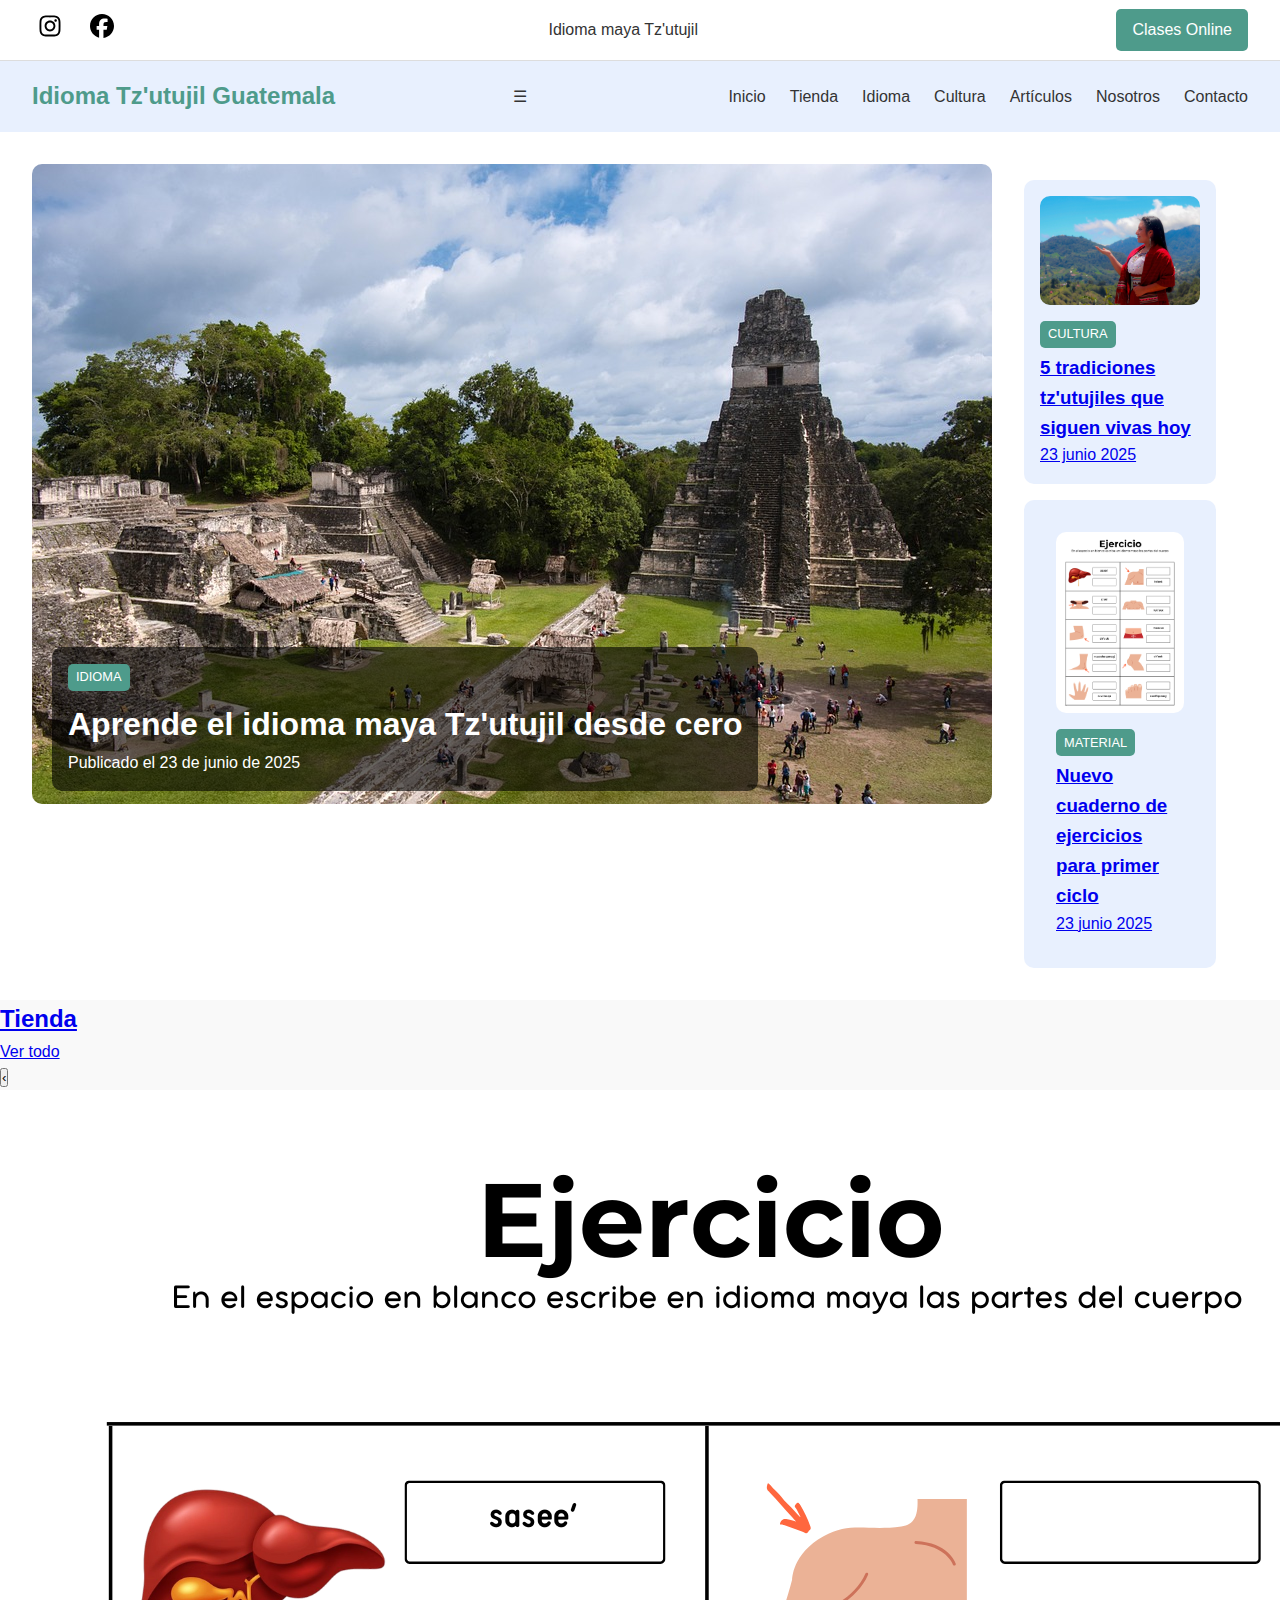
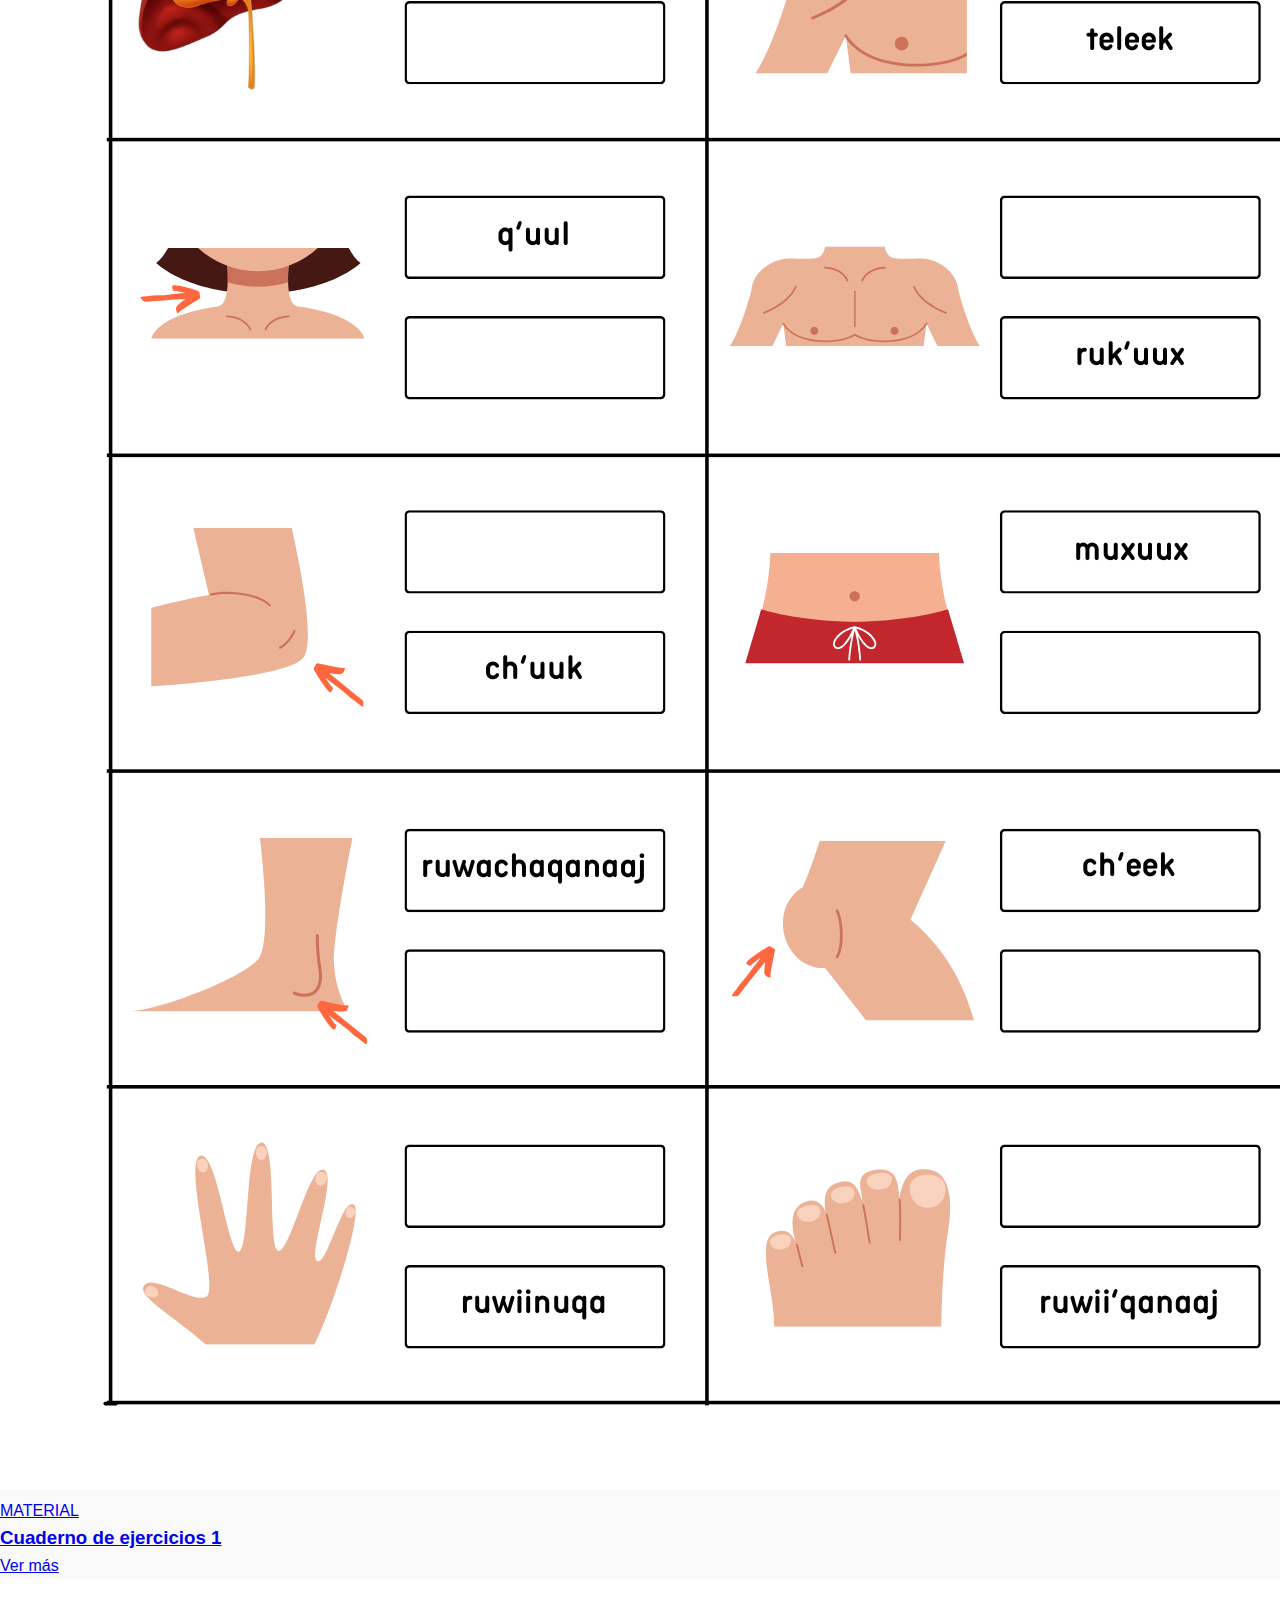
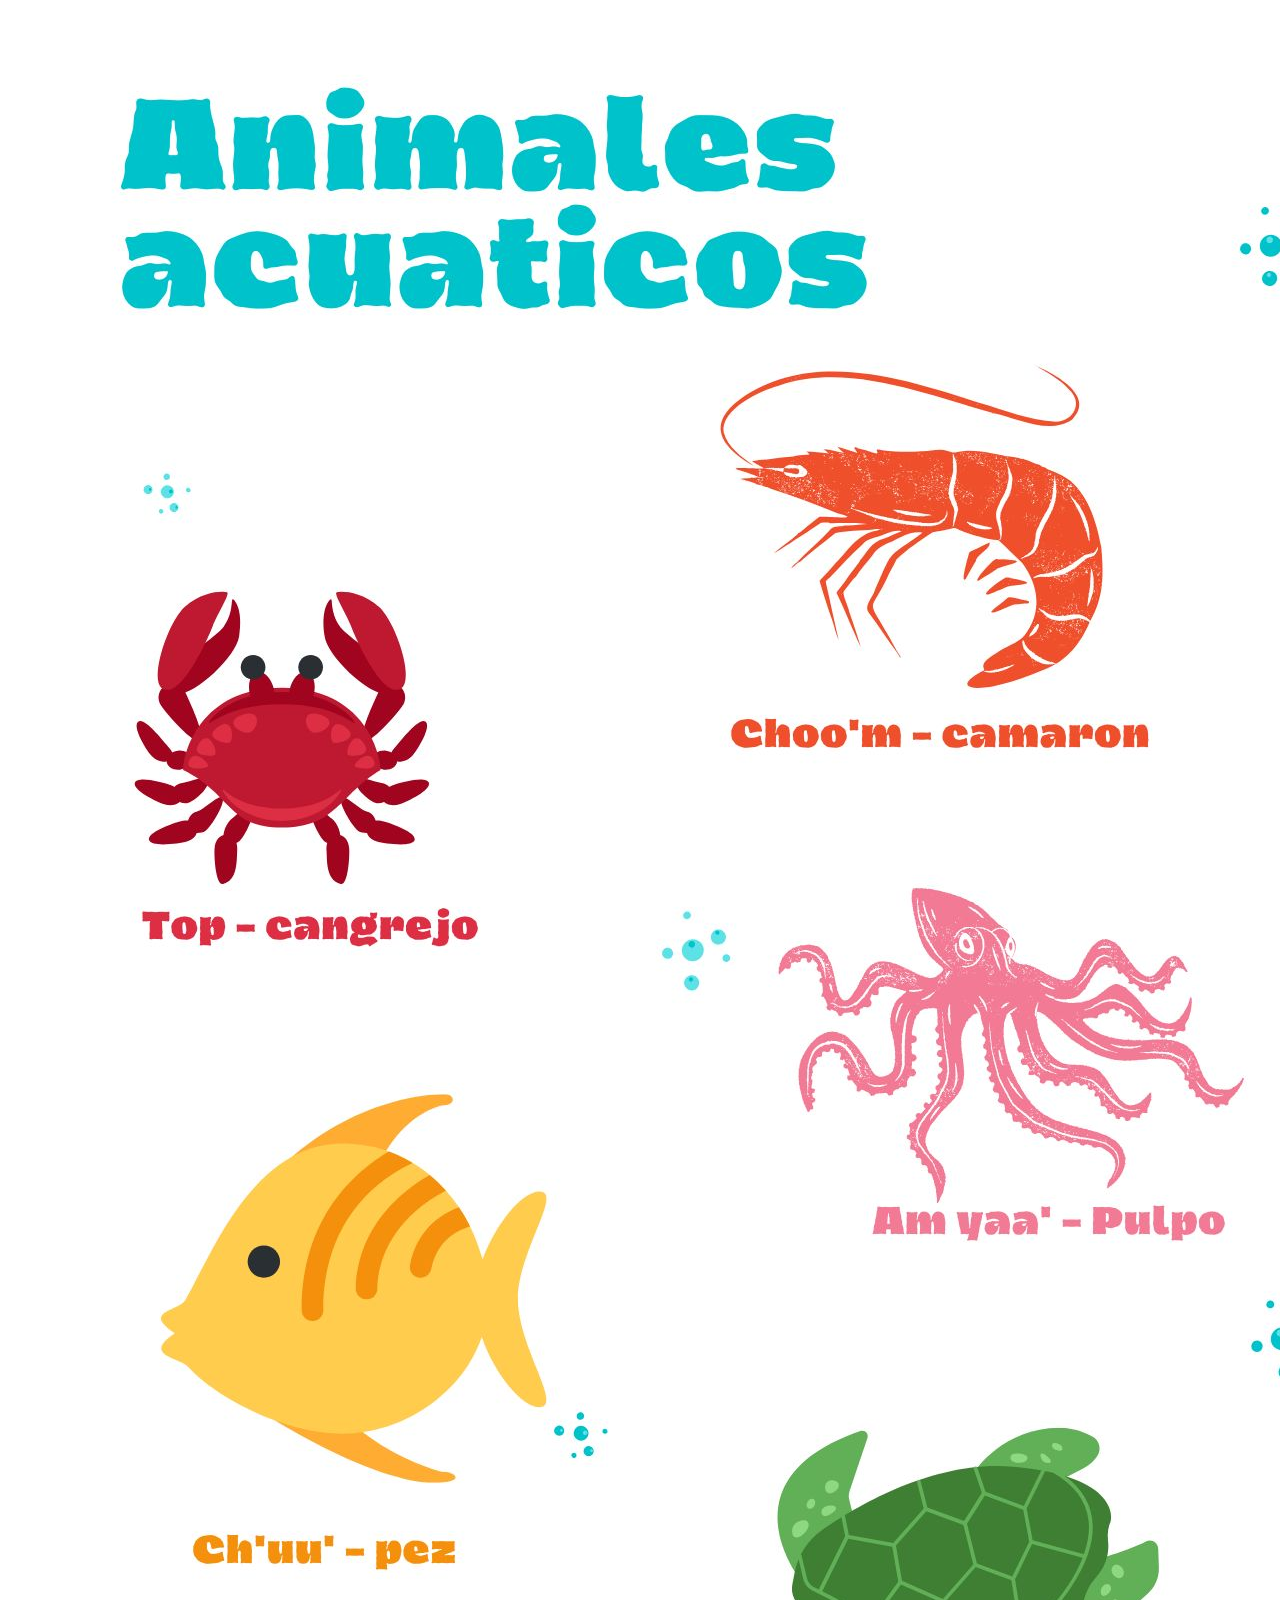
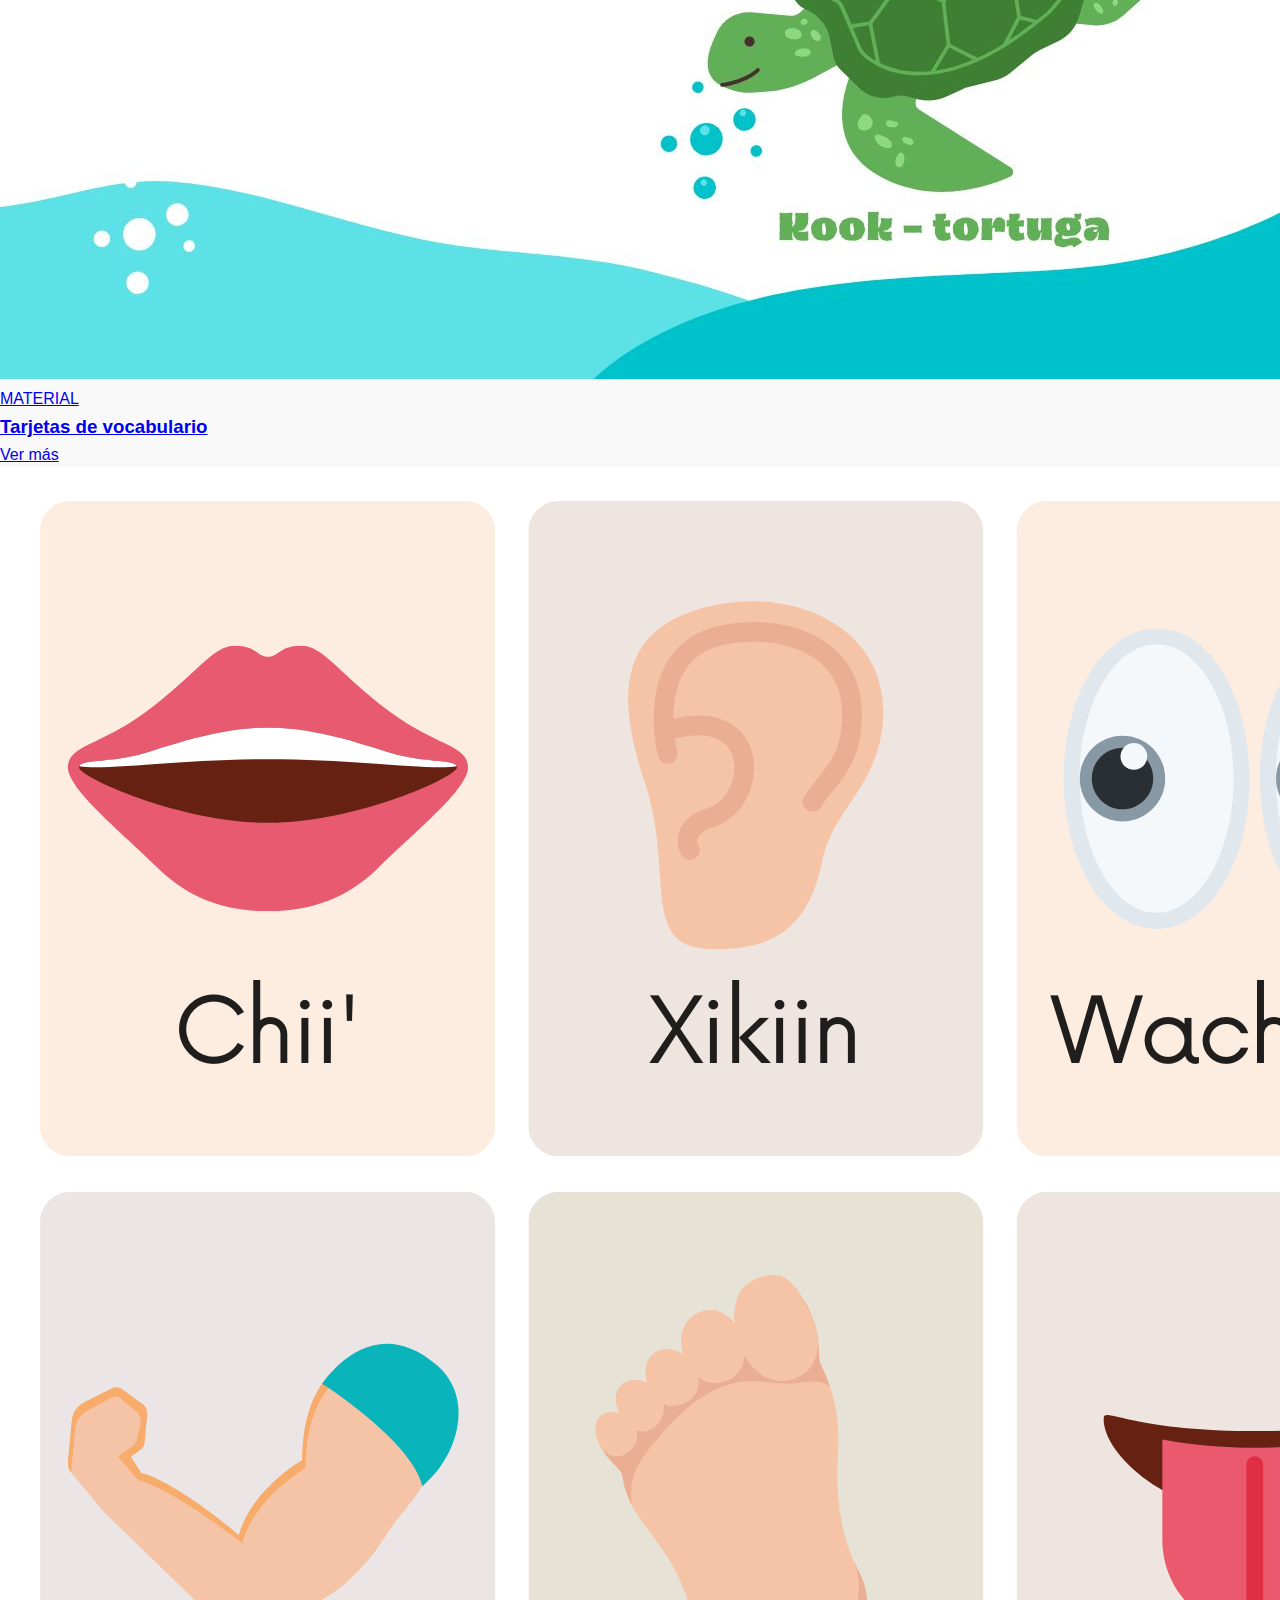
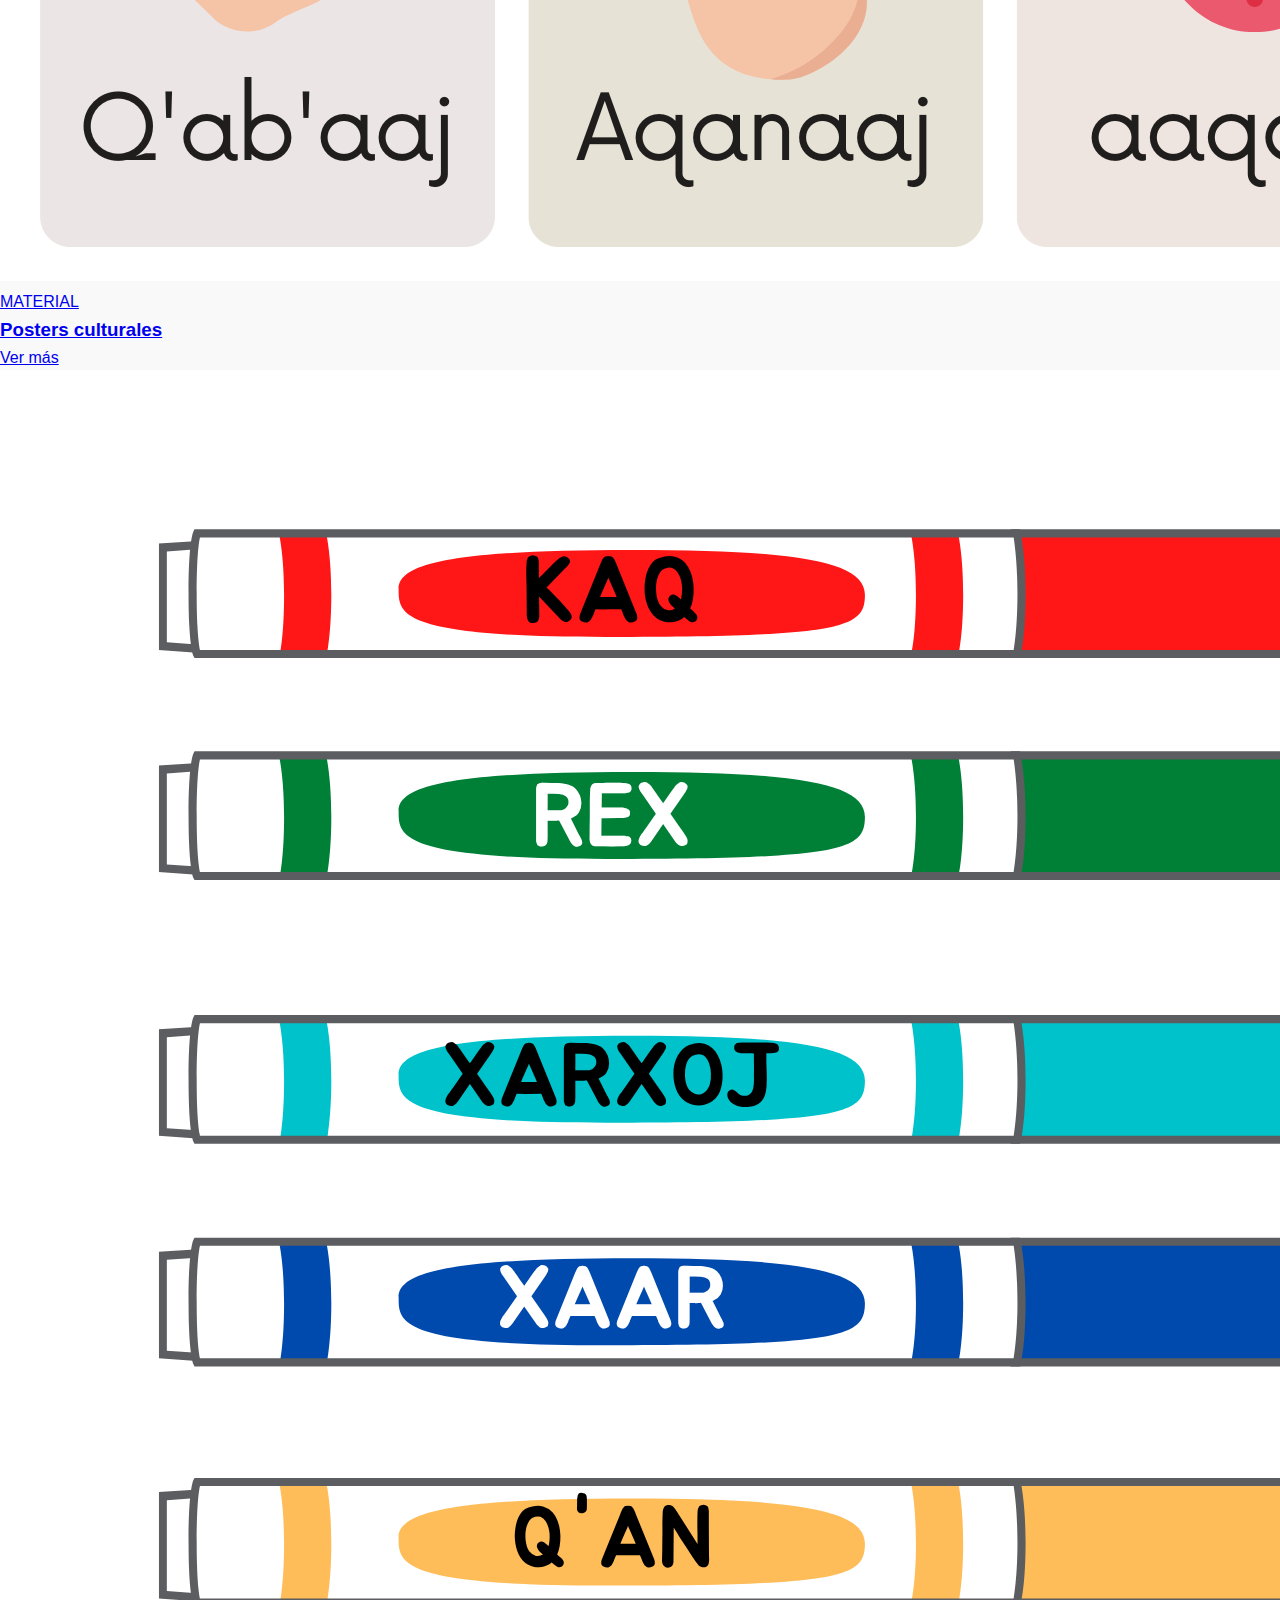
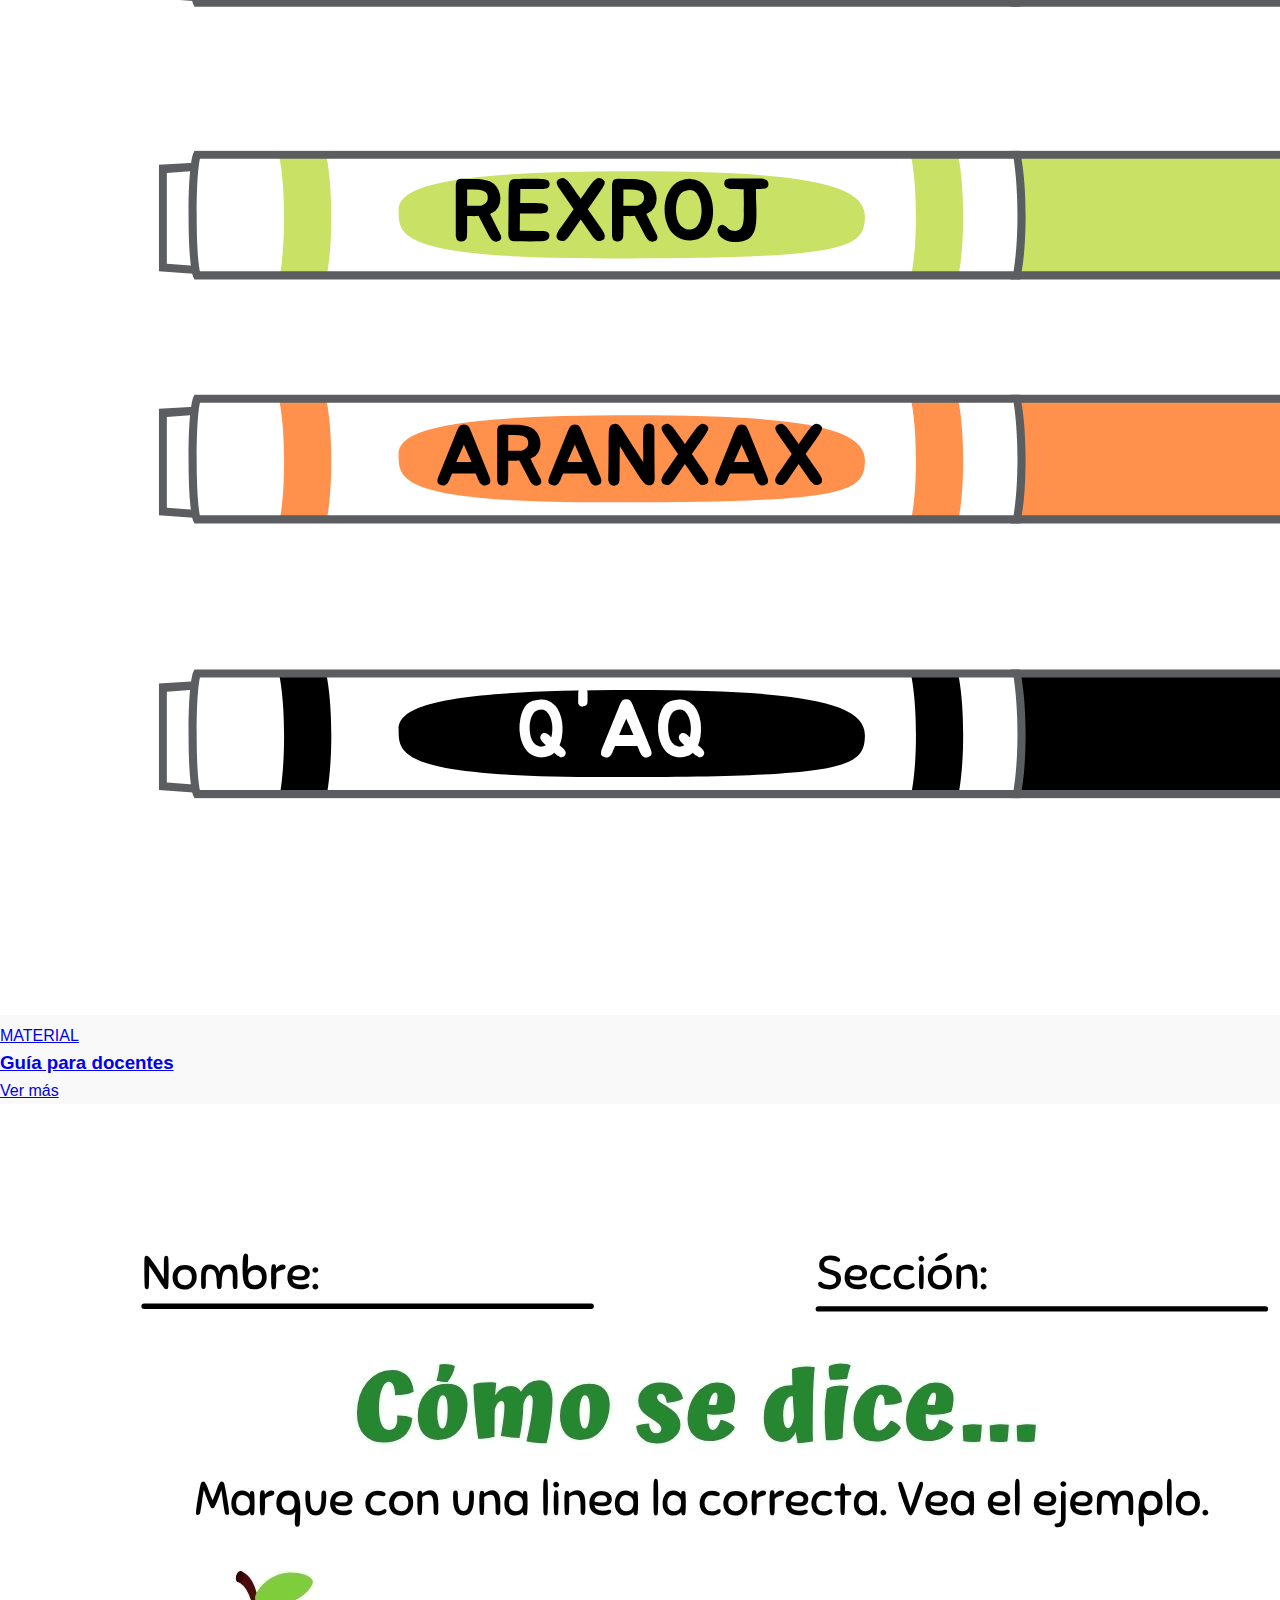
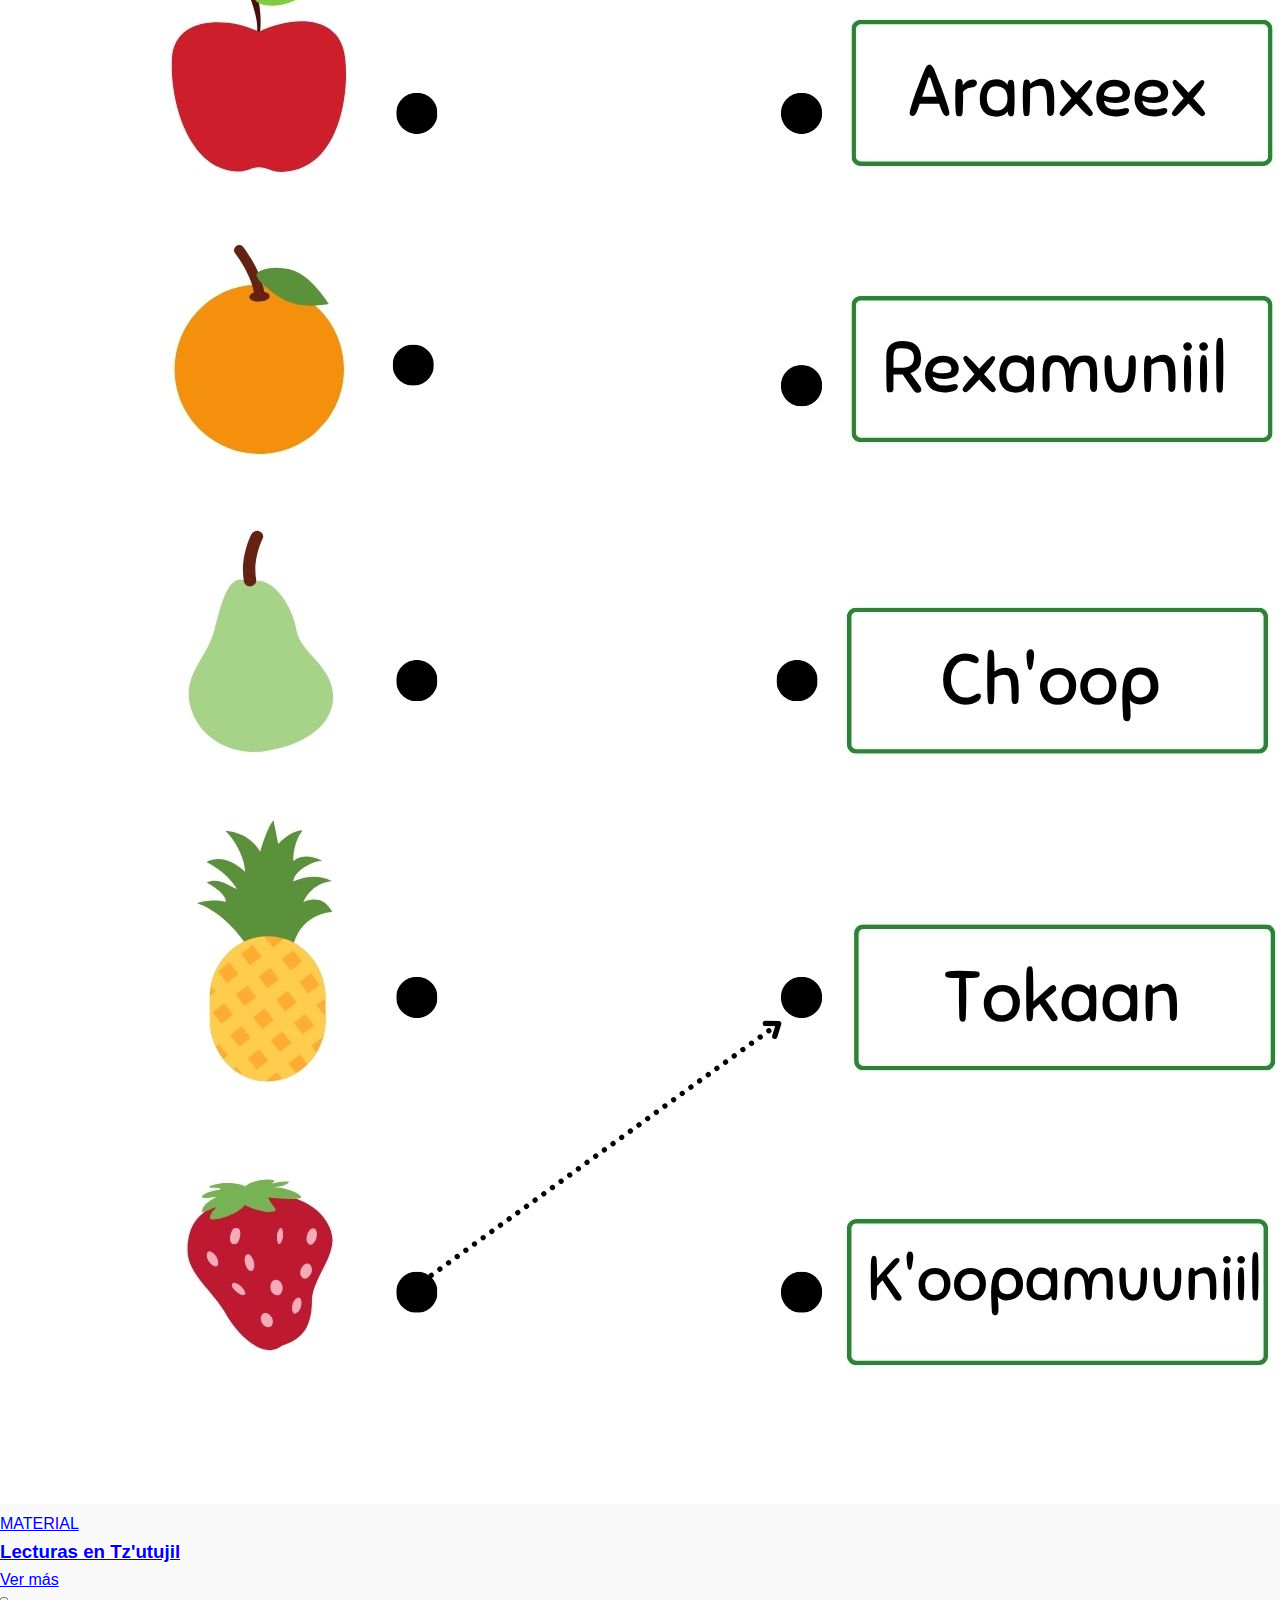
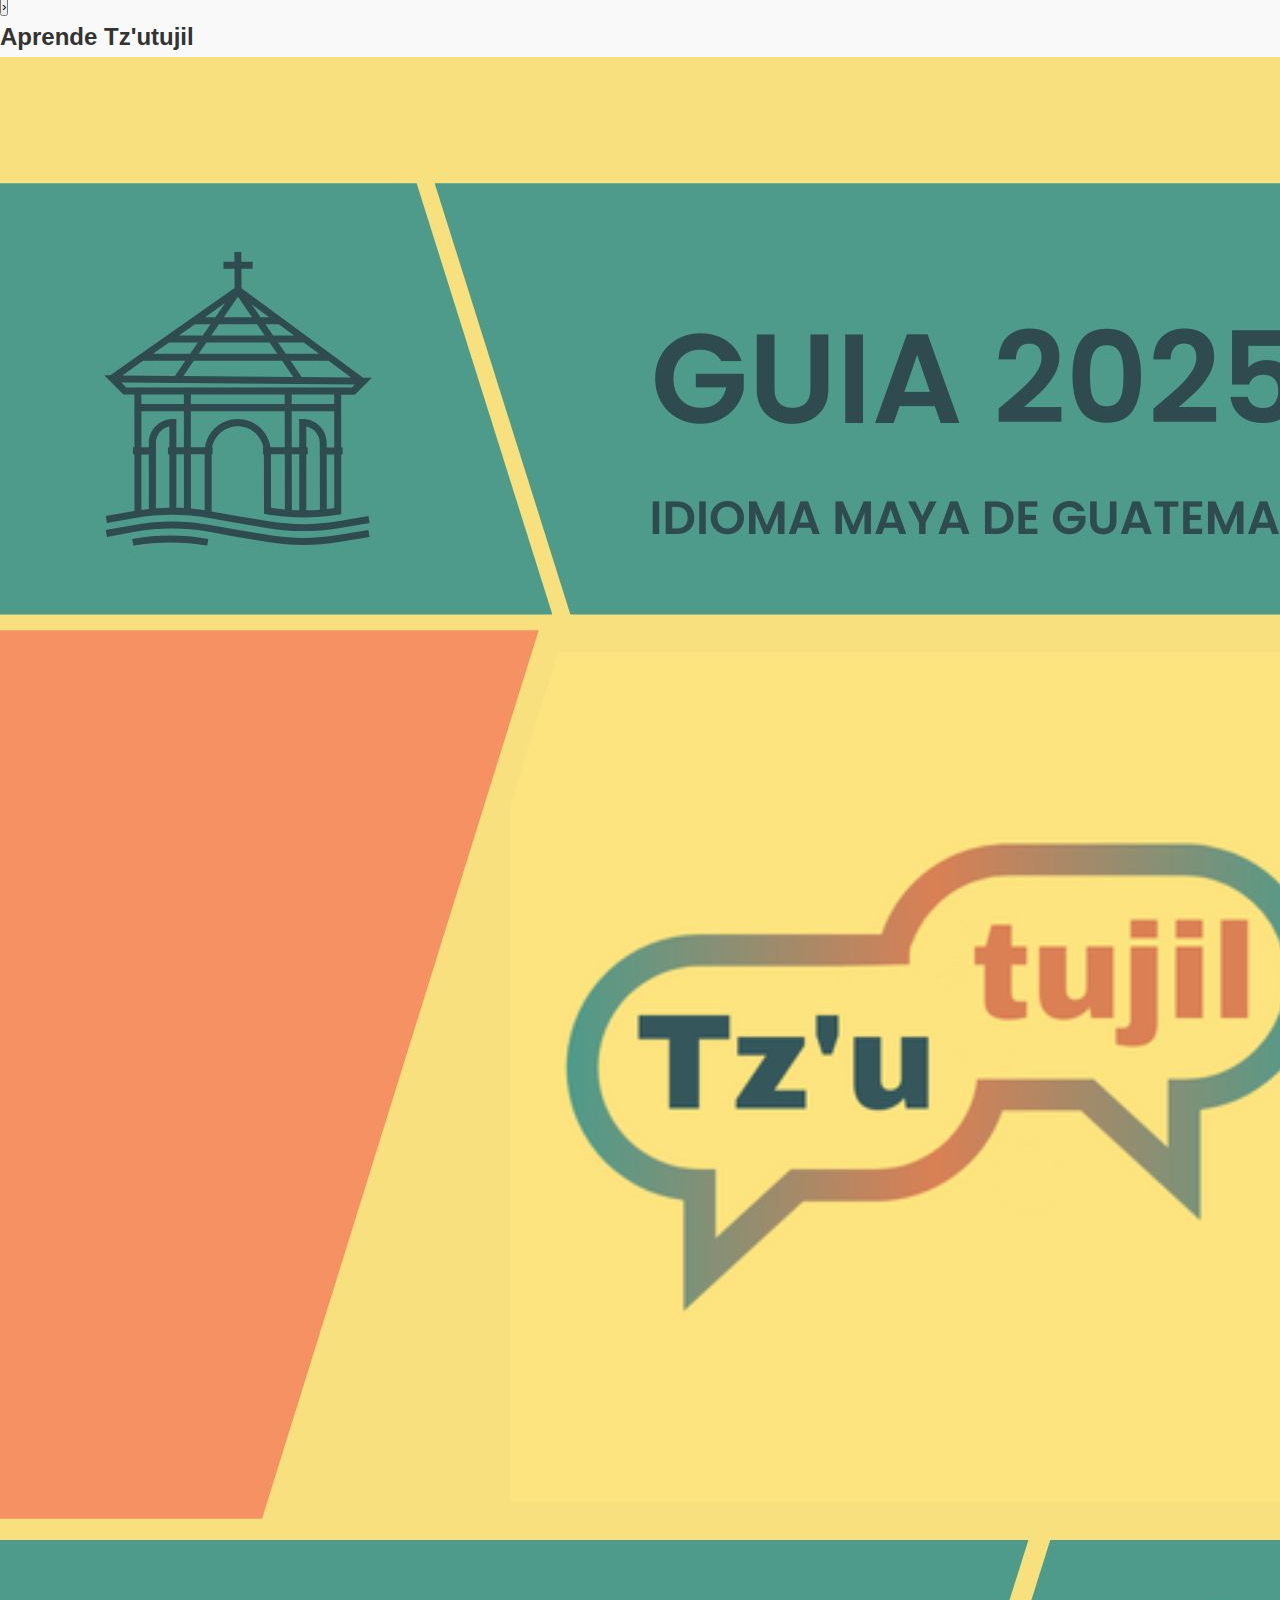
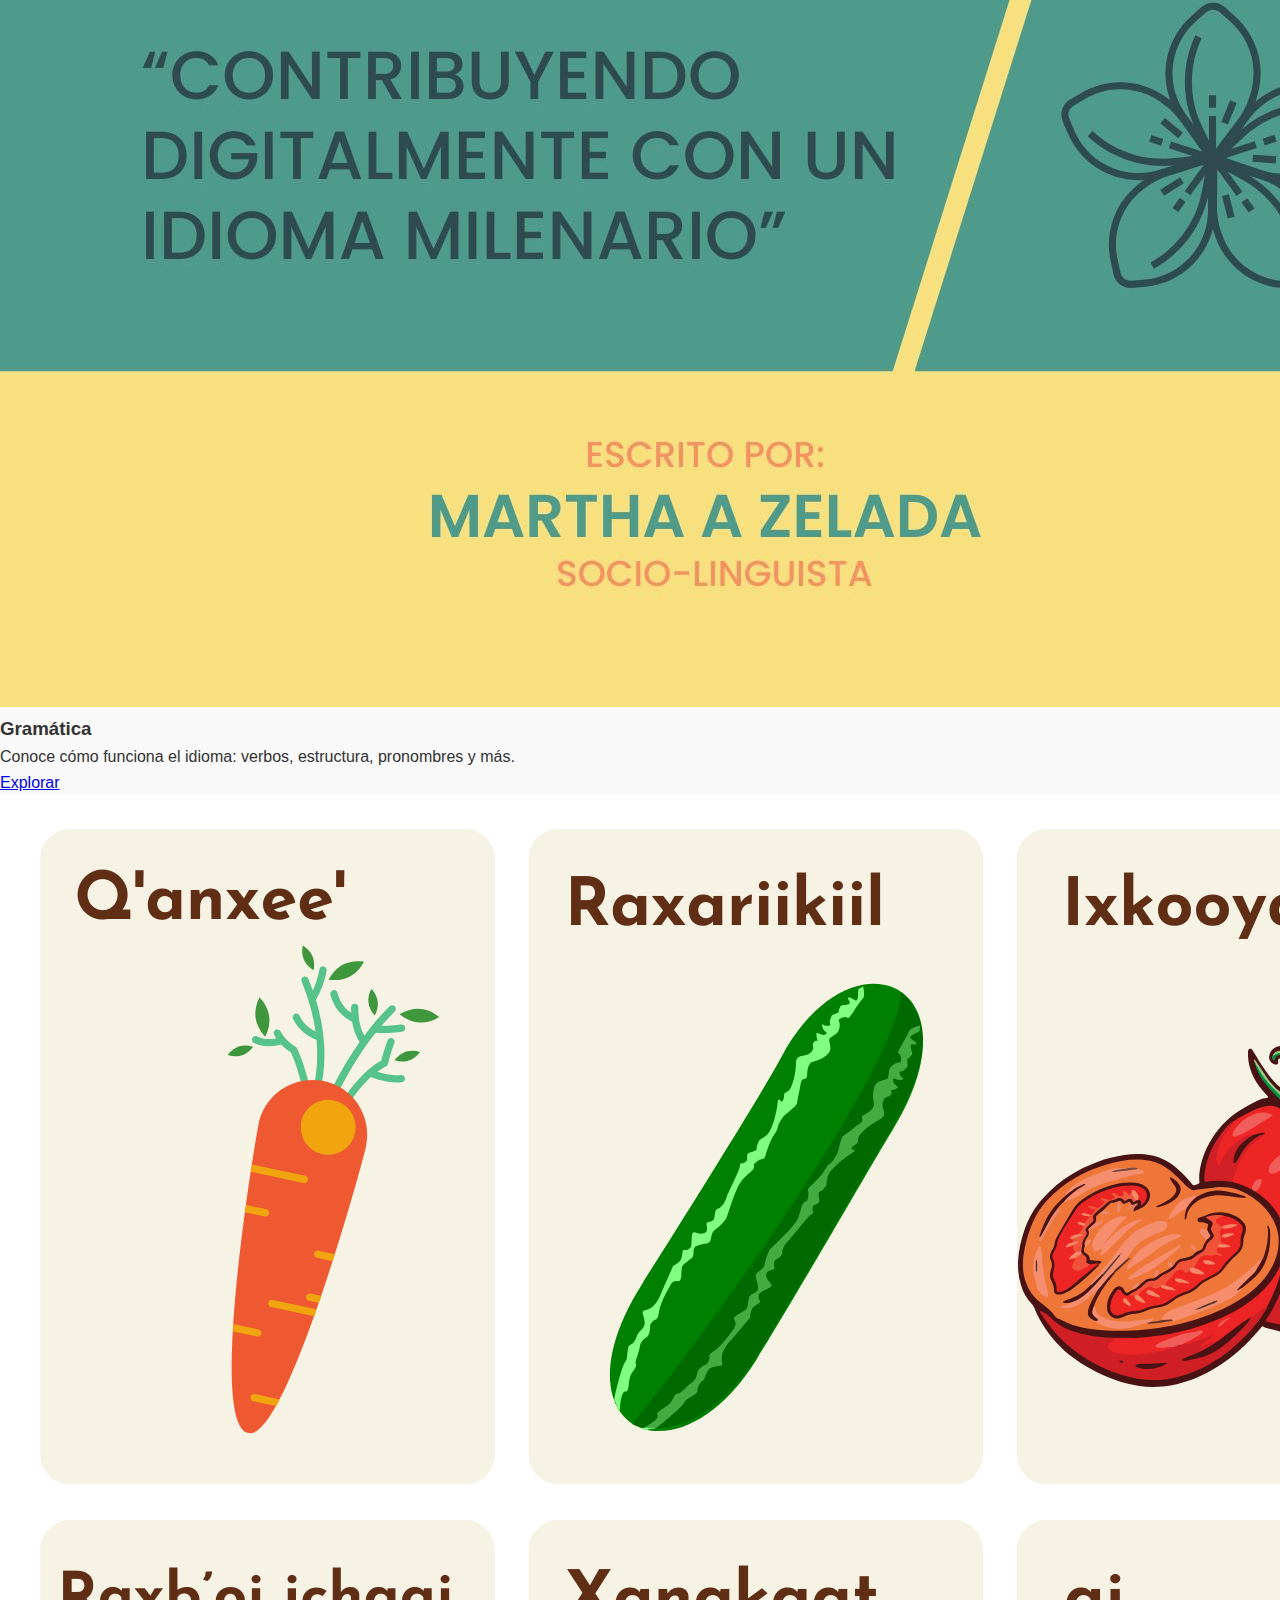
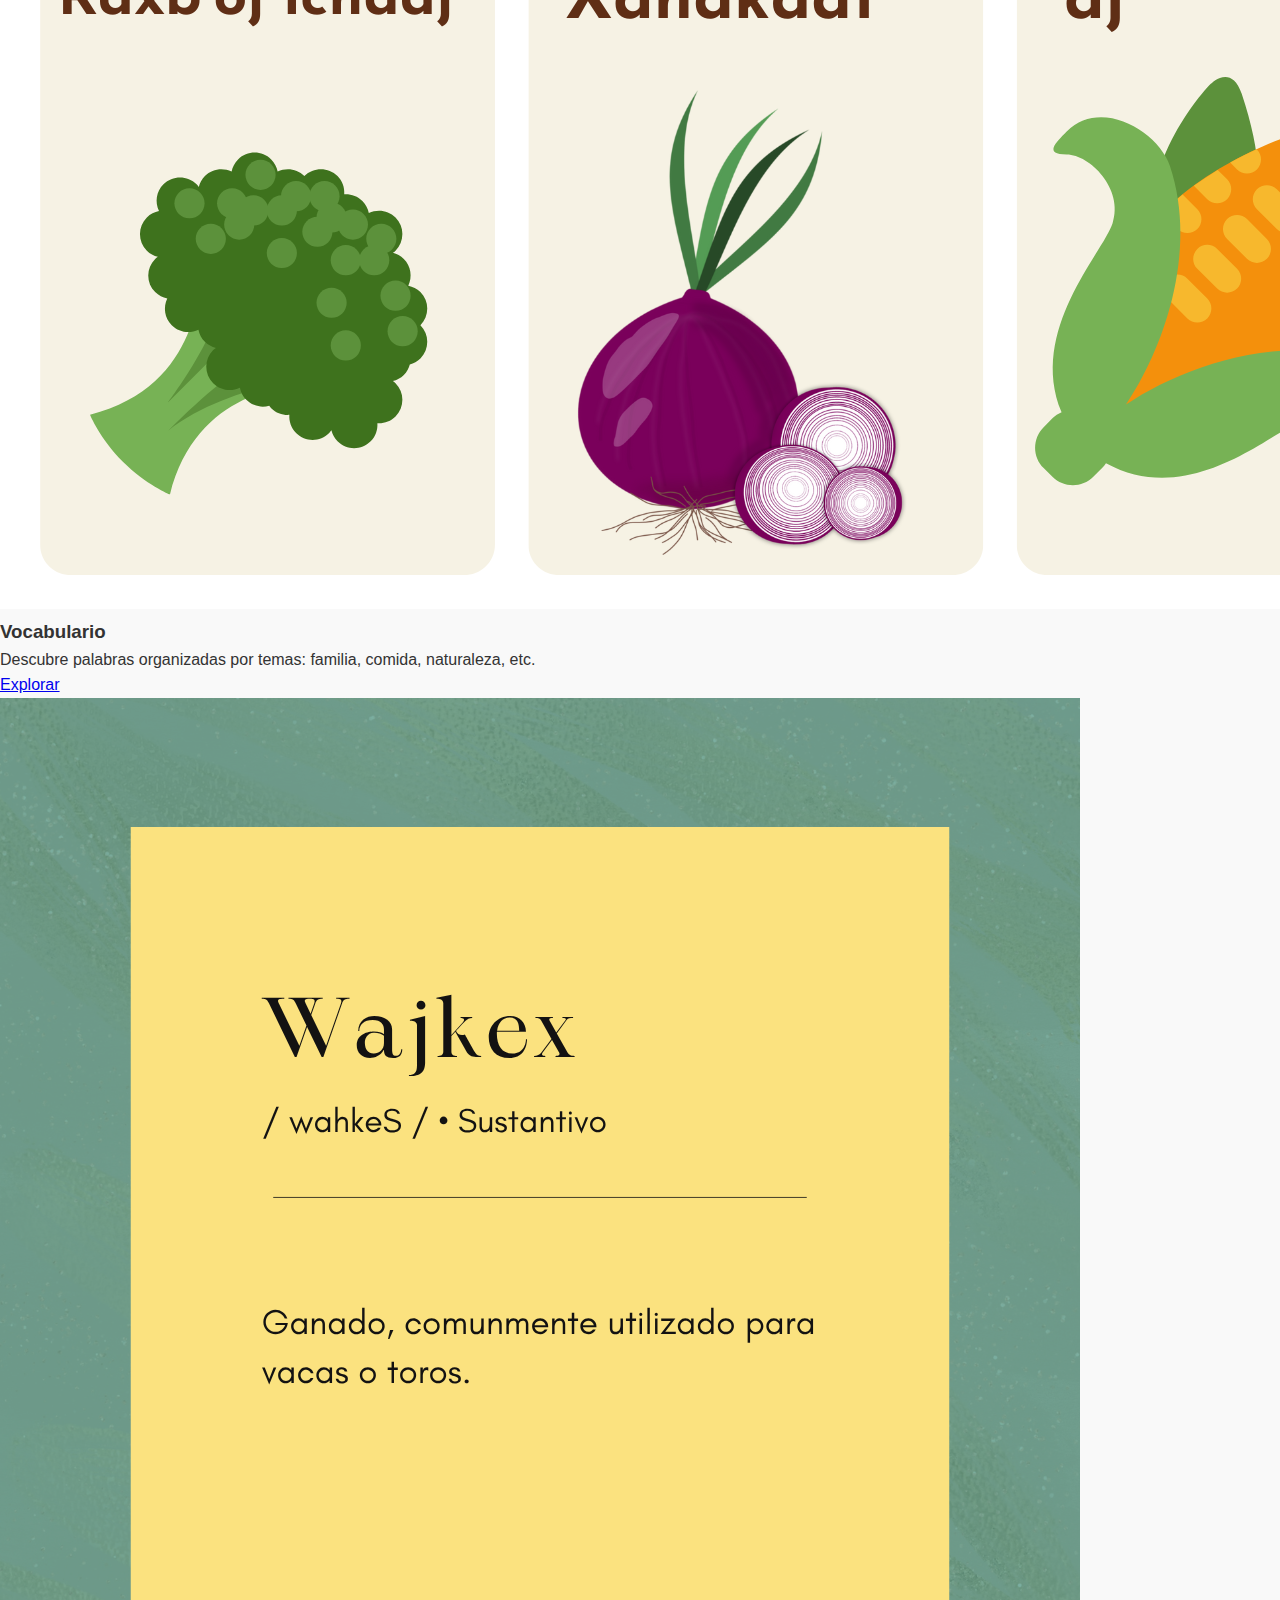
<file: index.html>
<!DOCTYPE html>
<html lang="es">

<head>
  <meta charset="UTF-8" />
  <link rel="icon" href="assets/img/favicon.png" type="image/png">
  <meta name="viewport" content="width=device-width, initial-scale=1.0"/>
  <meta name="p:domain_verify" content="c853f585400fdb62001850f2f54ba106"/>

  <!-- Open Graph meta tags -->
  <meta property="og:title" content="Aprende el idioma maya Tz'utujil">
  <meta property="og:description" content="Clases, recursos y cultura para conocer el idioma Tz'utujil desde cero.">
  <meta property="og:image" content="https://idiomatzutujil.site/assets/img/portada1.jpg">
  <meta property="og:url" content="https://idiomatzutujil.site">
  <meta property="og:type" content="website">

  <title>Inicio | Idioma maya Tz'utujil</title>
  <link rel="stylesheet" href="styles.css"/>
  <link rel="icon" href="assets/img/favicon.png" type="image/png" sizes="32x32">
  <link rel="canonical" href="https://idiomatzutujil.site">

<script async src="https://www.googletagmanager.com/gtag/js?id=G-XXXXXXX"></script>
<meta name="description" content="Aprende el idioma maya Tz'utujil con recursos educativos, artículos culturales, y clases en línea. Descubre vocabulario, gramática, y tradiciones vivas.">
<meta name="keywords" content="idioma tz'utujil, aprender tz'utujil, maya guatemala, cultura maya, clases online, vocabulario tz'utujil, gramática tz'utujil">
<meta name="author" content="Martha A Zelada">

<script>
  window.dataLayer = window.dataLayer || [];
  function gtag(){dataLayer.push(arguments);}
  gtag('js', new Date());
  gtag('config', 'G-GRST46F9YE');
</script>

</head>

<body>

  <header>
    <div class="top-bar">
      <div class="social-icons">
        <a href="https://www.instagram.com/idiomatzutujil/profilecard/?igsh=MWpyaDYzcTAzb3Z2Mg%3D%3D" target="_blank" rel="noopener noreferrer">
          <img src="assets/img/instagram.svg" alt="Instagram" />
        </a>
        <a href="https://www.facebook.com/profile.php?id=100065151015711&sk=about" target="_blank" rel="noopener noreferrer">
          <img src="assets/img/facebook.svg" alt="Facebook" />
        </a>
      </div>
      <div class="logo">Idioma maya Tz'utujil</div>
      <a class="subscribe-button" href="https://wa.me/50244725900" target="_blank" rel="noopener noreferrer">Clases Online</a>
    </div>

    <nav class="navbar">
      <div class="logo">Idioma Tz'utujil Guatemala</div>
      <div class="hamburger" onclick="toggleMenu()">☰</div>
      <ul class="nav-links">
        <li><a href="#">Inicio</a></li>
        <li><a href="#tienda">Tienda</a></li>
        <li><a href="#">Idioma</a></li>
        <li><a href="#">Cultura</a></li>
        <li><a href="#">Artículos</a></li>
        <li><a href="#">Nosotros</a></li>
        <li><a href="#">Contacto</a></li>
      </ul>
    </nav>
  </header>

  <main>
    <!-- Artículos destacados -->
    <section class="featured-content">

    <!-- Artículo principal clickeable -->
    <a href="gramatica.html" class="main-article-link">
      <article class="main-article">
        <img src="assets/img/portada1.jpg" alt="Aprende-tzutujil" />
        <div class="article-info">
          <span class="tag">IDIOMA</span>
          <h1>Aprende el idioma maya Tz'utujil desde cero</h1>
          <p>Publicado el 23 de junio de 2025</p>
        </div>
      </article>

      <div class="side-articles">
        <a href="tienda.html" class="side-article-link">
          <article>
            <img src="assets/img/cultura1.jpg" alt="tradiciones-tzutujiles" />
            <span class="tag">CULTURA</span>
            <h3>5 tradiciones tz'utujiles que siguen vivas hoy</h3>
            <p>23 junio 2025</p>
          </article>
        </a>

        <a href="tienda.html" class="side-article-link">
        <article>
        <article>
          <img src="assets/img/material1.jpg" alt="Material-didactico-en-tzutujil" />
          <span class="tag">MATERIAL</span>
          <h3>Nuevo cuaderno de ejercicios para primer ciclo</h3>
          <p>23 junio 2025</p>
        </article>
      </div>
    </section>

    <!-- Sección de Tienda -->
    <section id="tienda"class="store-section">
      <div class="store-header">
        <h2>Tienda</h2>
        <a href="tienda.html">Ver todo</a>
      </div>

      <div class="store-wrapper">
        <button class="arrow left" onclick="scrollStore(-1)">‹</button>

        <div class="store-carousel" id="storeCarousel">
          <a href="tienda.html" class="store-item">
            <img src="assets/img/material1.jpg" alt="Cuaderno de ejercicios en maya Tz'utujil">
            <div class="info">
              <span class="tag">MATERIAL</span>
              <h3>Cuaderno de ejercicios 1</h3>
              <p>Ver más</p>
            </div>
          </a>

          <a href="tienda.html" class="store-item">
            <img src="assets/img/material02.jpg" alt="Producto 2" />
            <div class="info">
              <span class="tag">MATERIAL</span>
              <h3>Tarjetas de vocabulario</h3>
              <p>Ver más</p>
            </div>
          </a>

          <a href="tienda.html" class="store-item">
            <img src="assets/img/material03.jpg" alt="Producto 3" />
            <div class="info">
              <span class="tag">MATERIAL</span>
              <h3>Posters culturales</h3>
              <p>Ver más</p>
            </div>
          </a>

          <a href="tienda.html" class="store-item">
            <img src="assets/img/material04.jpg" alt="Producto 4" />
            <div class="info">
              <span class="tag">MATERIAL</span>
              <h3>Guía para docentes</h3>
              <p>Ver más</p>
            </div>
          </a>

          <a href="tienda.html" class="store-item">
            <img src="assets/img/material05.jpg" alt="Producto 5" />
            <div class="info">
              <span class="tag">MATERIAL</span>
              <h3>Lecturas en Tz'utujil</h3>
              <p>Ver más</p>
            </div>
          </a>
        </div>

        <button class="arrow right" onclick="scrollStore(1)">›</button>
      </div>
    </section>

    <section class="idioma-section">
  <h2>Aprende Tz'utujil</h2>

  <div class="idioma-cards">
    <div class="idioma-card">
      <img src="assets/img/gramatica.jpg" alt="Gramática">
      <h3>Gramática</h3>
      <p>Conoce cómo funciona el idioma: verbos, estructura, pronombres y más.</p>
      <a href="gramatica.html">Explorar</a>
    </div>

    <div class="idioma-card">
      <img src="assets/img/vocabulario.jpg" alt="Vocabulario">
      <h3>Vocabulario</h3>
      <p>Descubre palabras organizadas por temas: familia, comida, naturaleza, etc.</p>
      <a href="gramatica.html">Explorar</a>
    </div>

    <div class="idioma-card">
      <img src="assets/img/hojas.jpg" alt="Hojas de trabajo">
      <h3>Hojas de trabajo</h3>
      <p>Descarga recursos imprimibles para estudiar o enseñar en clase.</p>
      <a href="gramatica.html">Explorar</a>
    </div>
  </div>
</section>

  <section class="nosotros-section">
  <div class="nosotros-content">
    <div class="nosotros-texto">
      <h2>Sobre el Proyecto</h2>
      <p>
        Este sitio nace del amor por el idioma maya Tz'utujil y el deseo de compartirlo con el mundo.
        Nuestro objetivo es apoyar a docentes, estudiantes y cualquier persona interesada en aprender
        y preservar esta lengua viva.
      </p>
      <p>
        Cada recurso ha sido creado con respeto y cuidado por hablantes, educadores y lingüistas
        comprometidos con la revitalización del idioma.
      </p>
      <p><strong>Impulsado y desarrollado por Martha.</strong></p>
    </div>

    <div class="nosotros-imagen">
      <img src="assets/img/martha.jpg" alt="Foto de Martha, desarrolladora del proyecto">
    </div>
  </div>
  <section class="contacto-section">
  <div class="contacto-content">
    <!-- Columna izquierda -->
    <div class="contacto-mensaje">
      <h2>Contacto</h2>
      <p>¿Tienes preguntas, sugerencias o quieres colaborar? ¡Escríbenos!</p>
      <a class="boton-contacto" href="https://wa.me/50244725900" target="_blank">Enviar mensaje</a>
    </div>

    <!-- Columna derecha -->
    <div class="contacto-info-box">
      <h3>Información de contacto</h3>
      <p>📍 <strong>Ubicación:</strong> Guatemala, Guatemala</p>
      <p>⏰ <strong>Horario:</strong> Lun a Vie, 9am – 5pm</p>
      <p>📱 <strong>WhatsApp:</strong> <a href="https://wa.me/50244725900" target="_blank">+502 4472 5900</a></p>
    </div>
  </div>
  <div class="contacto-mapa">
</section>



  </main>

  <footer>
    <p>&copy; <span id="anio-actual"></span> Idioma maya Tz'utujil. Todos los derechos reservados.</p>
  </footer>

  <script>
    function toggleMenu() {
      const navLinks = document.querySelector('.nav-links');
      navLinks.classList.toggle('show');
    }

    function scrollStore(direction) {
      const carousel = document.getElementById('storeCarousel');
      const scrollAmount = 300;
      carousel.scrollBy({
        left: direction * scrollAmount,
        behavior: 'smooth',
      });
    }
  </script>

  <script>
  document.getElementById("anio-actual").textContent = new Date().getFullYear();
</script>
</body>
</html>
</file>
<file: styles.css>
/* Reset básico */
* {
  margin: 0;
  padding: 0;
  box-sizing: border-box;
}

body {
  font-family: 'Segoe UI', Tahoma, Geneva, Verdana, sans-serif;
  background-color: #f9f9f9;
  color: #333;
  line-height: 1.6;
}

/* Encabezado */
.top-bar {
  display: flex;
  justify-content: space-between;
  align-items: center;
  padding: 0.5rem 2rem;
  background-color: #ffffff;
  border-bottom: 1px solid #ddd;
}

.social-icons a img {
  width: 20px;
  margin-right: 10px;
}

.social-icons a {
  display: inline-block;
  border-radius: 50%;
  padding: 0.4rem;
  transition: transform 0.2s ease, box-shadow 0.3s ease, background-color 0.3s ease;
}

.social-icons a img {
  width: 24px;
  height: 24px;
  display: block;
}

.subscribe-button {
  background-color: #4e9b8b;
  color: #fff;
  border: none;
  padding: 0.5rem 1rem;
  cursor: pointer;
  border-radius: 5px;
  text-decoration: none; /* esto evita la línea subrayada */
  font-weight: 500;
  transition: background-color 0.3s ease;
}

.subscribe-button:hover {
  background-color: #4e9b8b;
  box-shadow: 0 4px 10px rgba(0, 0, 0, 0.2);
  transform: translateY(-2px);
  transition: background-color 0.3s ease, box-shadow 0.3s ease, transform 0.2s ease;
  background-color: #4e6a5b; /* un azul más oscuro al hacer hover */
}



.navbar {
  display: flex;
  justify-content: space-between;
  align-items: center;
  padding: 1rem 2rem;
  background-color: #e8f0fe;
}

.navbar .logo {
  font-size: 1.5rem;
  font-weight: bold;
  color: #4e9b8b;
}

.nav-links {
  list-style: none;
  display: flex;
}

.nav-links li {
  margin-left: 1.5rem;
}

.nav-links a {
  text-decoration: none;
  color: #333;
  font-weight: 500;
  transition: color 0.3s ease;
}

.nav-links a:hover {
  color: #4e6a5b;
}

.search-icon img {
  width: 20px;
}

/* Contenido principal */
.featured-content {
  display: flex;
  flex-wrap: wrap;
  padding: 2rem;
  gap: 2rem;
  background-color: #fff;
}

.main-article {
  flex: 2;
  position: relative;
}

.main-article img {
  width: 100%;
  height: auto;
  border-radius: 10px;
}

.article-info {
  position: absolute;
  bottom: 20px;
  left: 20px;
  background: rgba(0,0,0,0.6);
  color: white;
  padding: 1rem;
  border-radius: 10px;
}

.article-info .tag {
  background-color: #4e9b8b;
  padding: 0.2rem 0.5rem;
  border-radius: 5px;
  font-size: 0.8rem;
  margin-bottom: 0.5rem;
  display: inline-block;
}

.side-articles {
  flex: 1;
  display: flex;
  flex-direction: column;
  gap: 1rem;
}

.side-articles article {
  background-color: #e8f0fe;
  padding: 1rem;
  border-radius: 10px;
}

.side-articles article img {
  width: 100%;
  border-radius: 10px;
  margin-bottom: 0.5rem;
}

.side-articles .tag {
  background-color: #4e9b8b;
  color: white;
  padding: 0.2rem 0.5rem;
  border-radius: 5px;
  font-size: 0.8rem;
  display: inline-block;
  margin-bottom: 0.3rem;
}

/* Footer */
footer {
  background-color: #4e9b8b;
  color: white;
  text-align: center;
  padding: 1rem 0;
  margin-top: 2rem;
}
</file>
